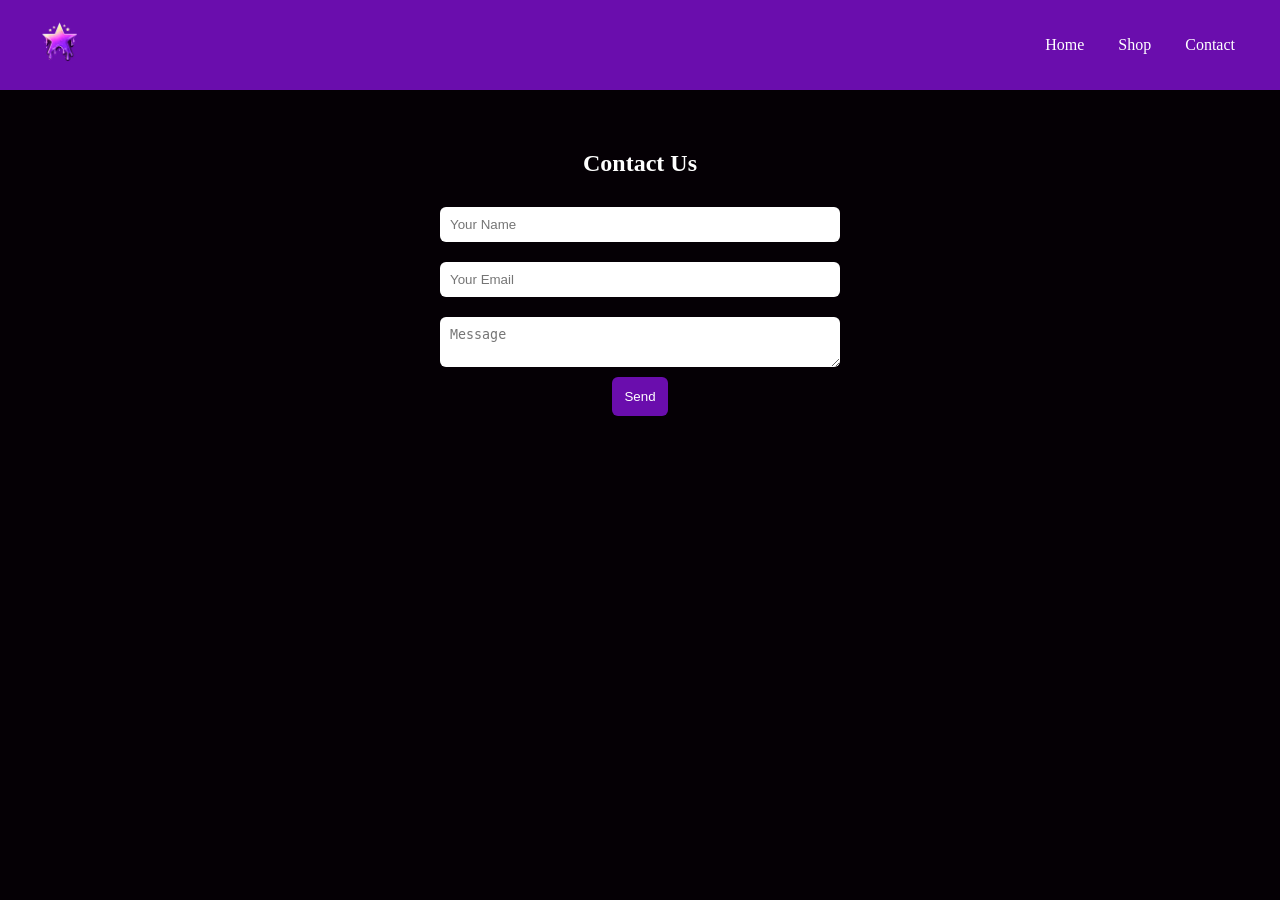
<file: contact.html>
<html lang="en">
<head>
<meta charset="UTF-8">
<title>5StarStunner</title>
<link rel="icon" type="image/png" href="5starstunner.png">
<style>
body { margin:0; font-family:'Segoe UI'; background:#050005; color:white; }
header { display:flex; align-items:center; justify-content:space-between; padding:15px 30px; background:#6a0dad; }
header img { height:60px; }
nav a { color:white; margin:0 15px; text-decoration:none; }
form { max-width:400px; margin:60px auto; text-align:center; }
input, textarea { width:100%; padding:10px; margin:10px 0; border-radius:6px; border:none; }
button { background:#6a0dad; border:none; padding:12px; color:white; border-radius:6px; cursor:pointer; }
</style>
</head>
<body>

<header>
 <a href="index.html"><img src="5starstunner.png"></a>
  <nav>
    <a href="index.html">Home</a>
    <a href="shop.html">Shop</a>
    <a href="contact.html">Contact</a>
  </nav>
</header>

<form>
  <h2>Contact Us</h2>
  <input type="text" placeholder="Your Name">
  <input type="email" placeholder="Your Email">
  <textarea placeholder="Message"></textarea>
  <button>Send</button>
</form>

</body>
</html>
</file>
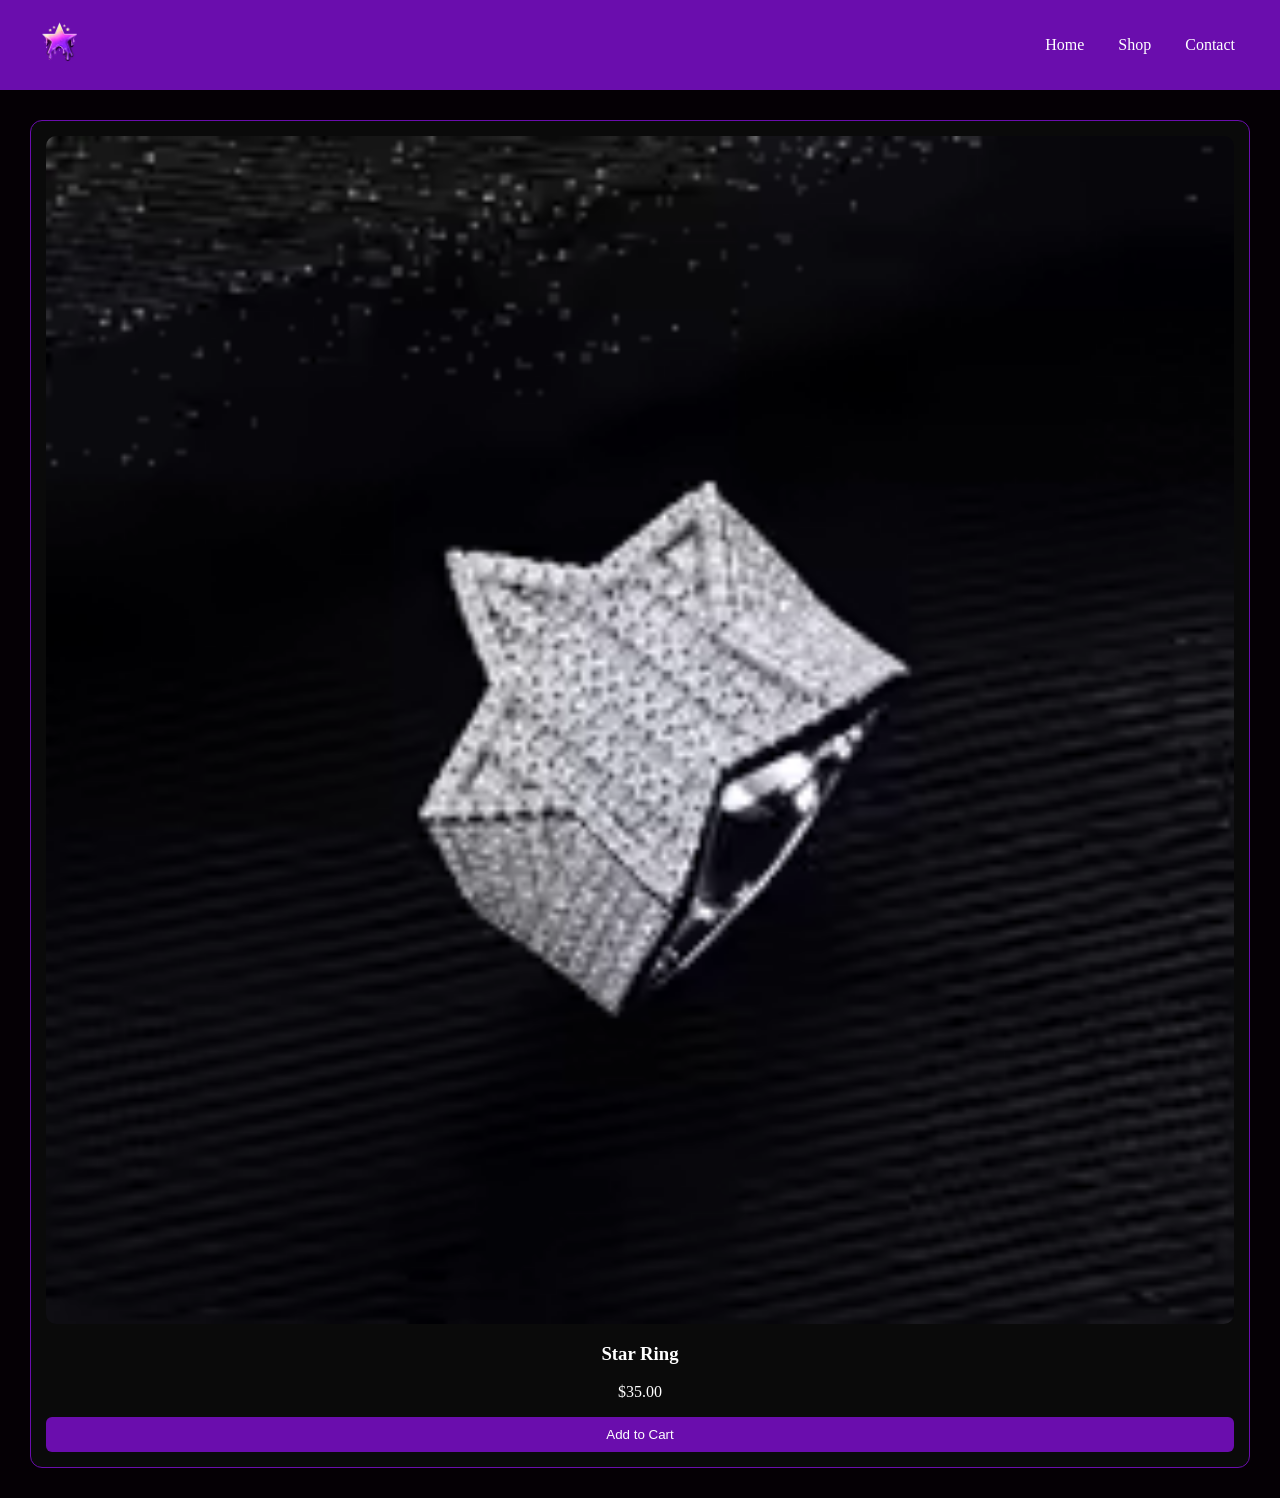
<file: shop.html>
<html lang="en">
<head>
<meta charset="UTF-8">
<title>5StarStunner</title>
<link rel="icon" type="image/png" href="5starstunner.png">
<style>
body { margin:0; font-family:'Segoe UI'; background:#050005; color:white; }
header { display:flex; align-items:center; justify-content:space-between; padding:15px 30px; background:#6a0dad; }
header img { height:60px; }
nav a { color:white; margin:0 15px; text-decoration:none; }
.products { display:grid; grid-template-columns:repeat(auto-fit,minmax(150px,1fr)); gap:20px; padding:30px; }
.card { background:#0a0a0a; border-radius:12px; padding:15px; text-align:center; border:1px solid #6a0dad; transition:0.3s; text-decoration:none; color:white; display:block; }
.card:hover { box-shadow:0 0 15px #6a0dad; }
.card img { width:100%; aspect-ratio:1; object-fit:cover; border-radius:10px; }
button { background:#6a0dad; border:none; padding:10px; color:white; border-radius:6px; cursor:pointer; width:100%; }
</style>
</head>
<body>

<header>
  <a href="index.html"><img src="5starstunner.png"></a>
  <nav>
    <a href="index.html">Home</a>
    <a href="shop.html">Shop</a>
    <a href="contact.html">Contact</a>
  </nav>
</header>

<div class="products">
  <a href="starring.html" class="card">
    <img src="star1.png" alt="Star Ring">
    <h3>Star Ring</h3>
    <p>$35.00</p>
    <button>Add to Cart</button>
  </a>
</div>

</body>
</html>
</file>
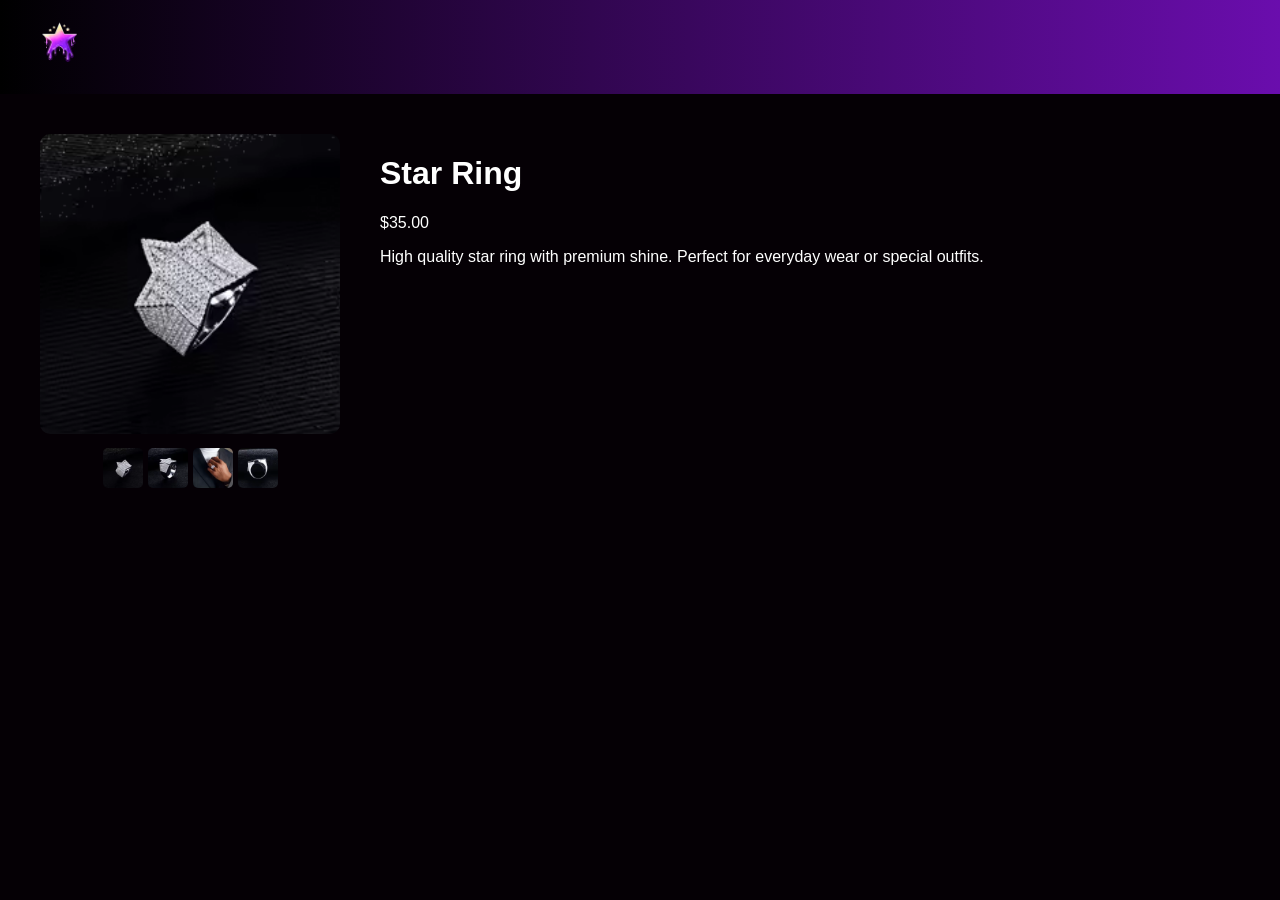
<file: starring.html>
<!DOCTYPE html>
<html lang="en">
<head>
    <script 
  src="https://www.paypal.com/sdk/js?client-id=BAAz3WK0lSu3KP28eJyAeDPrBn8r3PR14omxvTpVldem-RkSmygDkIZ41xepGl5q7OX3H-2nyGa9D4nyl4&components=hosted-buttons&enable-funding=venmo&currency=USD">
</script>
<meta charset="UTF-8">
<title>5StarStunner</title>
<link rel="icon" type="image/png" href="5starstunner.png">
<link rel="stylesheet" href="style.css">
</head>

<body>

<header>
  <a href="index.html"><img src="5starstunner.png"></a>
</header>

<div style="display:flex; flex-wrap:wrap; padding:40px; gap:40px;">

  <!-- IMAGE -->
  <div>
    <img id="mainImg" src="star1.png" style="width:300px; border-radius:10px;">

    <div class="thumbs">
      <img src="star1.png" onclick="mainImg.src=this.src">
      <img src="star2.png" onclick="mainImg.src=this.src">
      <img src="star3.png" onclick="mainImg.src=this.src">
      <img src="star4.png" onclick="mainImg.src=this.src">
    </div>
  </div>

  <!-- INFO -->
  <div>
    <h1>Star Ring</h1>
    <p>$35.00</p>

    <p>
      High quality star ring with premium shine. 
      Perfect for everyday wear or special outfits.
    </p>

<div id="paypal-container-42XWUSFXN8NX8"></div>
<script>
  paypal.HostedButtons({
    hostedButtonId: "42XWUSFXN8NX8",
  }).render("#paypal-container-42XWUSFXN8NX8")
</script>

</div>

</body>
</html>
</file>
<file: style.css>
/* ================= GENERAL ================= */
body {
  margin: 0;
  font-family: 'Segoe UI', sans-serif;
  background: #050005;
  color: white;
}

/* ================= HEADER ================= */
header {
  display: flex;
  align-items: center;
  justify-content: space-between;
  padding: 15px 30px;
  background: linear-gradient(90deg, #000, #6a0dad);
}

header img {
  height: 60px;
}

nav a {
  color: white;
  margin: 0 15px;
  text-decoration: none;
  font-weight: bold;
}

/* ================= HERO ================= */
.hero {
  text-align: center;
  padding: 80px 20px;
  background: radial-gradient(circle, #6a0dad33, #000);
}

.hero h1 {
  font-size: 50px;
}

.hero p {
  color: #bbb;
}

.hero button {
  background: #6a0dad;
  border: none;
  padding: 12px 25px;
  color: white;
  cursor: pointer;
  border-radius: 8px;
  transition: 0.3s;
}

.hero button:hover {
  box-shadow: 0 0 15px #6a0dad;
}

/* ================= PRODUCTS ================= */
.products {
  display: flex;
  flex-wrap: wrap;
  justify-content: flex-start;
  padding: 30px;
  gap: 20px;
}

.card {
  background: #0a0a0a;
  border: 1px solid #6a0dad;
  border-radius: 12px;
  padding: 12px;
  width: 150px;
  text-align: center;
  transition: 0.3s;
  text-decoration: none;
  color: white;
  display: block;
}

.card:hover {
  transform: scale(1.05);
  box-shadow: 0 0 15px #6a0dad;
}

.card img {
  width: 100%;
  border-radius: 10px;
}

/* ================= BUTTONS ================= */
button {
  background: #6a0dad;
  color: white;
  border: none;
  padding: 10px;
  cursor: pointer;
  border-radius: 6px;
  transition: 0.3s;
  width: 100%;
}

button:hover {
  box-shadow: 0 0 10px #6a0dad;
}

/* ================= FOOTER ================= */
footer {
  text-align: center;
  padding: 20px;
  color: #888;
}

/* ================= IMAGE GALLERY ================= */
.thumbs {
  display: flex;
  gap: 5px;
  margin-top: 10px;
  justify-content: center;
  flex-wrap: wrap;
}

.thumbs img {
  width: 40px;
  cursor: pointer;
  border-radius: 5px;
  transition: 0.2s;
}

.thumbs img:hover {
  transform: scale(1.1);
  box-shadow: 0 0 8px #6a0dad;
}

/* ================= NEON GLOW ================= */
@keyframes glowPulse {
  0% { text-shadow: 0 0 5px #a020f0; }
  50% { text-shadow: 0 0 20px #a020f0, 0 0 40px #6a0dad; }
  100% { text-shadow: 0 0 5px #a020f0; }
}

.glow {
  color: #d9b3ff;
  animation: glowPulse 2s infinite;
}

.glow-sub {
  color: #c084fc;
  text-shadow: 0 0 10px #6a0dad;
}

.product-img {
  width: 100%;
  height: 140px;
  object-fit: cover;
  border-radius: 8px;
}
</file>
